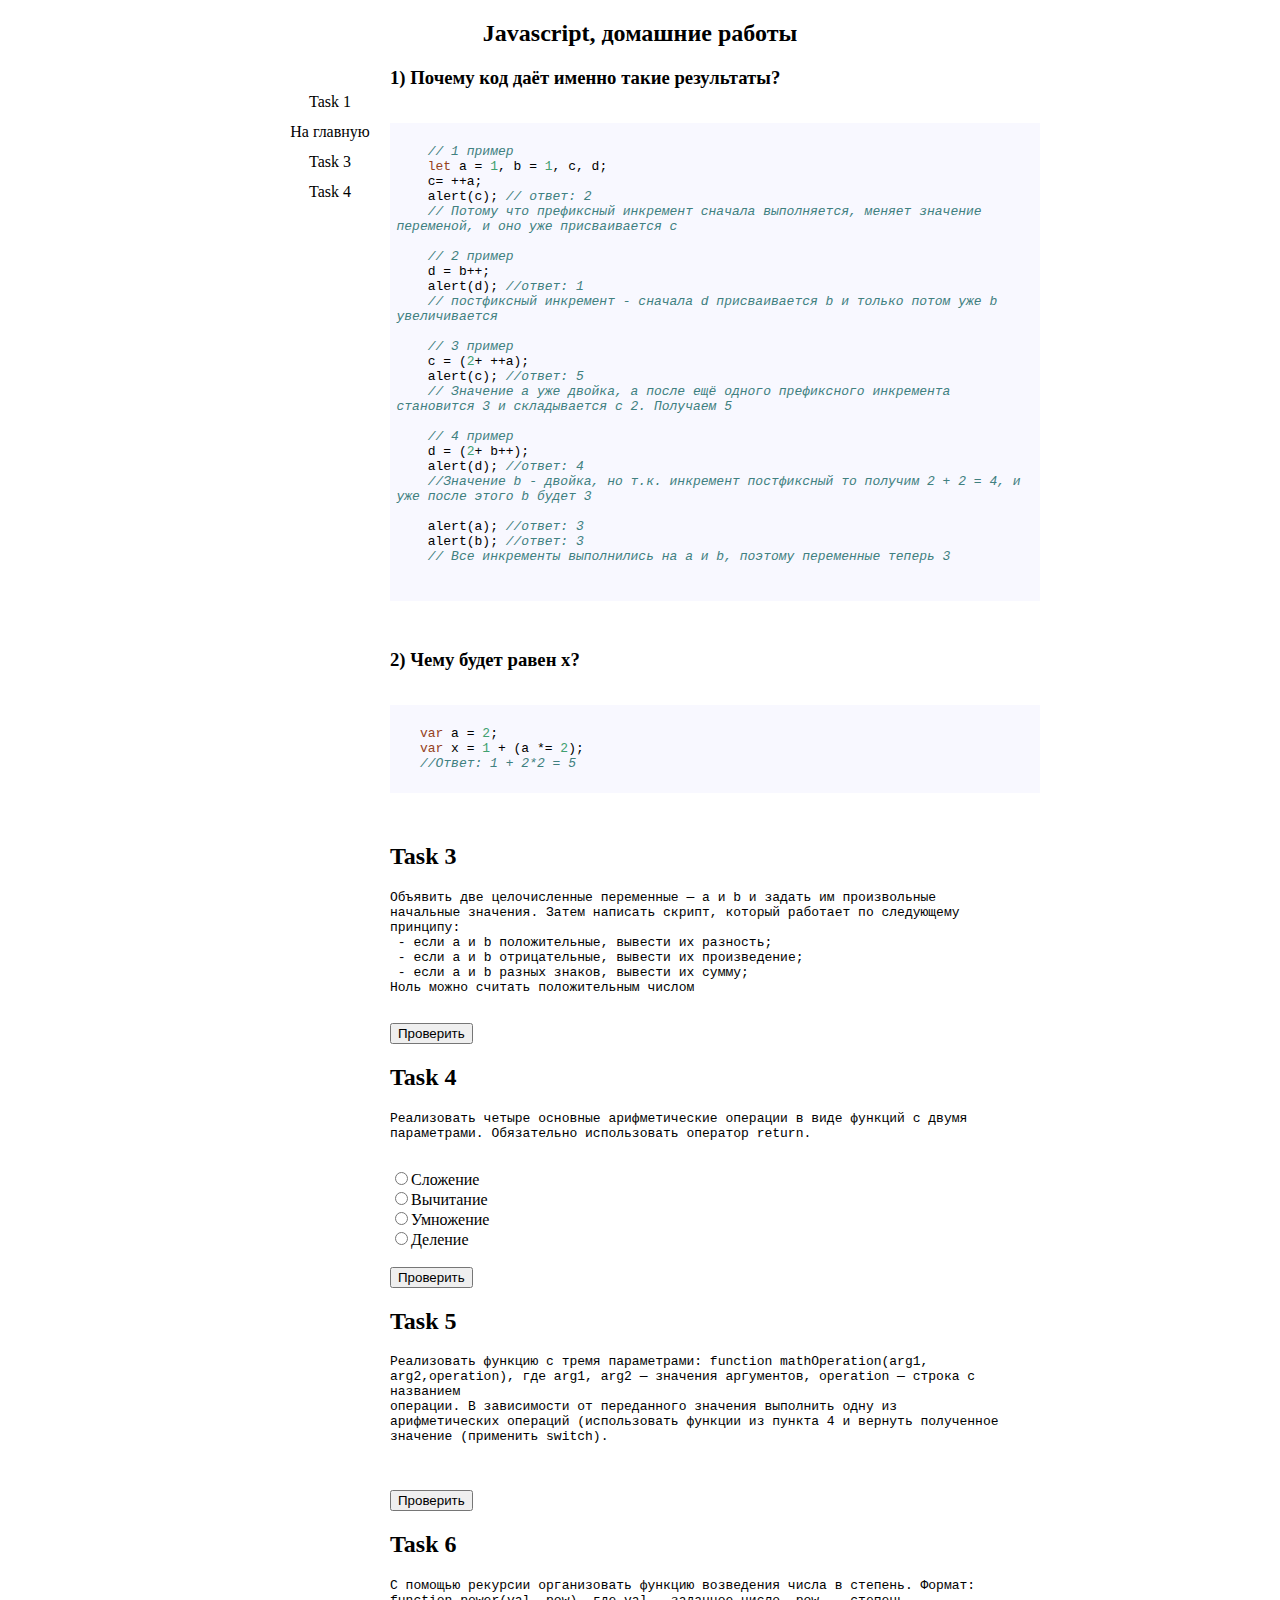
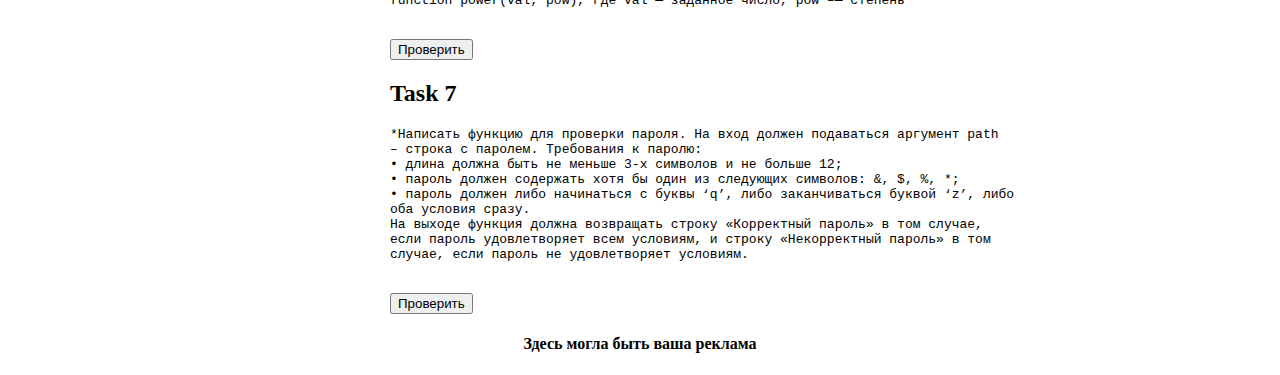
<file: task2.html>
<!DOCTYPE html>
<html lang="ru">

<head>
    <meta charset="UTF-8">
    <title>Task 2</title>
    <link href="resources/styles.css" rel="stylesheet">
    <link rel="stylesheet" href="resources/docco.css">
    <script src="resources/highlight.pack.js"></script>
    <script src="resources/lesson2.js"></script>
    <script>
        hljs.initHighlightingOnLoad();
    </script>

</head>

<body>
    <header>
        <h2>Javascript, домашние работы</h2>
    </header>
    <div class="main_container">
        <nav>
            <ul class="main_menu">
                <li><a href="#">Task 1</a></li>
                <li><a href="index.html">На главную</a></li>
                <li><a href="task3.html">Task 3</a></li>
                <li><a href="task4.html">Task 4</a></li>
            </ul>
        </nav>
        <main>
            <h3>1) Почему код даёт именно такие результаты?</h3>
            <pre>
    <code class="javascript">
    // 1 пример
    let a = 1, b = 1, c, d;
    c= ++a;
    alert(c); // ответ: 2
    // Потому что префиксный инкремент сначала выполняется, меняет значение переменой, и оно уже присваивается c  
    
    // 2 пример
    d = b++;
    alert(d); //ответ: 1
    // постфиксный инкремент - сначала d присваивается b и только потом уже b увеличивается
    
    // 3 пример
    c = (2+ ++a);
    alert(c); //ответ: 5 
    // Значение а уже двойка, а после ещё одного префиксного инкремента становится 3 и складывается с 2. Получаем 5
    
    // 4 пример
    d = (2+ b++);
    alert(d); //ответ: 4
    //Значение b - двойка, но т.к. инкремент постфиксный то получим 2 + 2 = 4, и уже после этого b будет 3
    
    alert(a); //ответ: 3
    alert(b); //ответ: 3
    // Все инкременты выполнились на а и b, поэтому переменные теперь 3
    
    </code>
    </pre>

            <h3>2) Чему будет равен x?</h3>
            <pre>
   <code class="javascript">
   var a = 2;
   var x = 1 + (a *= 2);
   //Ответ: 1 + 2*2 = 5
    </code>
    </pre>
           
            <h2>Task 3</h2>
            <pre>
Объявить две целочисленные переменные — a и b и задать им произвольные
начальные значения. Затем написать скрипт, который работает по следующему
принципу:
 - если a и b положительные, вывести их разность;
 - если а и b отрицательные, вывести их произведение;
 - если а и b разных знаков, вывести их сумму;
Ноль можно считать положительным числом
           </pre>
            <button onclick="ex3Func()">Проверить</button>
            
            <h2>Task 4</h2>
            <pre>
Реализовать четыре основные арифметические операции в виде функций с двумя
параметрами. Обязательно использовать оператор return.
           </pre>
            <input type="radio" id="summ_radio" name="operation"><label for="summ_radio">Сложение</label><br>
            <input type="radio" id="sub_radio" name="operation"><label for="sub_radio">Вычитание</label><br>
            <input type="radio" id="mul_radio" name="operation"><label for="mul_radio">Умножение</label><br>
            <input type="radio" id="div_radio" name="operation"><label for="div_radio">Деление</label><br>
            <br>
            <button onclick="ex4Func()">Проверить</button>

            <h2>Task 5</h2>
            <pre>
Реализовать функцию с тремя параметрами: function mathOperation(arg1, arg2,operation), где arg1, arg2 — значения аргументов, operation — строка с названием
операции. В зависимости от переданного значения выполнить одну из
арифметических операций (использовать функции из пункта 4 и вернуть полученное
значение (применить switch).
           </pre>
            <br>
            <button onclick="ex5Func()">Проверить</button>
            
            <h2>Task 6</h2>
            <pre>С помощью рекурсии организовать функцию возведения числа в степень. Формат:
function power(val, pow), где val — заданное число, pow –— степень</pre>
            <br>
            <button onclick="ex6Func()">Проверить</button>
            
            <h2>Task 7</h2>
            <pre>*Написать функцию для проверки пароля. На вход должен подаваться аргумент path
– строка с паролем. Требования к паролю:
• длина должна быть не меньше 3-х символов и не больше 12;
• пароль должен содержать хотя бы один из следующих символов: &, $, %, *;
• пароль должен либо начинаться с буквы ‘q’, либо заканчиваться буквой ‘z’, либо
оба условия сразу.
На выходе функция должна возвращать строку «Корректный пароль» в том случае,
если пароль удовлетворяет всем условиям, и строку «Некорректный пароль» в том
случае, если пароль не удовлетворяет условиям.</pre>
            <br>
            <button onclick="ex7Func()">Проверить</button>            
            
            
        </main>
    </div>
    <footer>
        <h4>Здесь могла быть ваша реклама</h4>
    </footer>
</body>

</html>
</file>
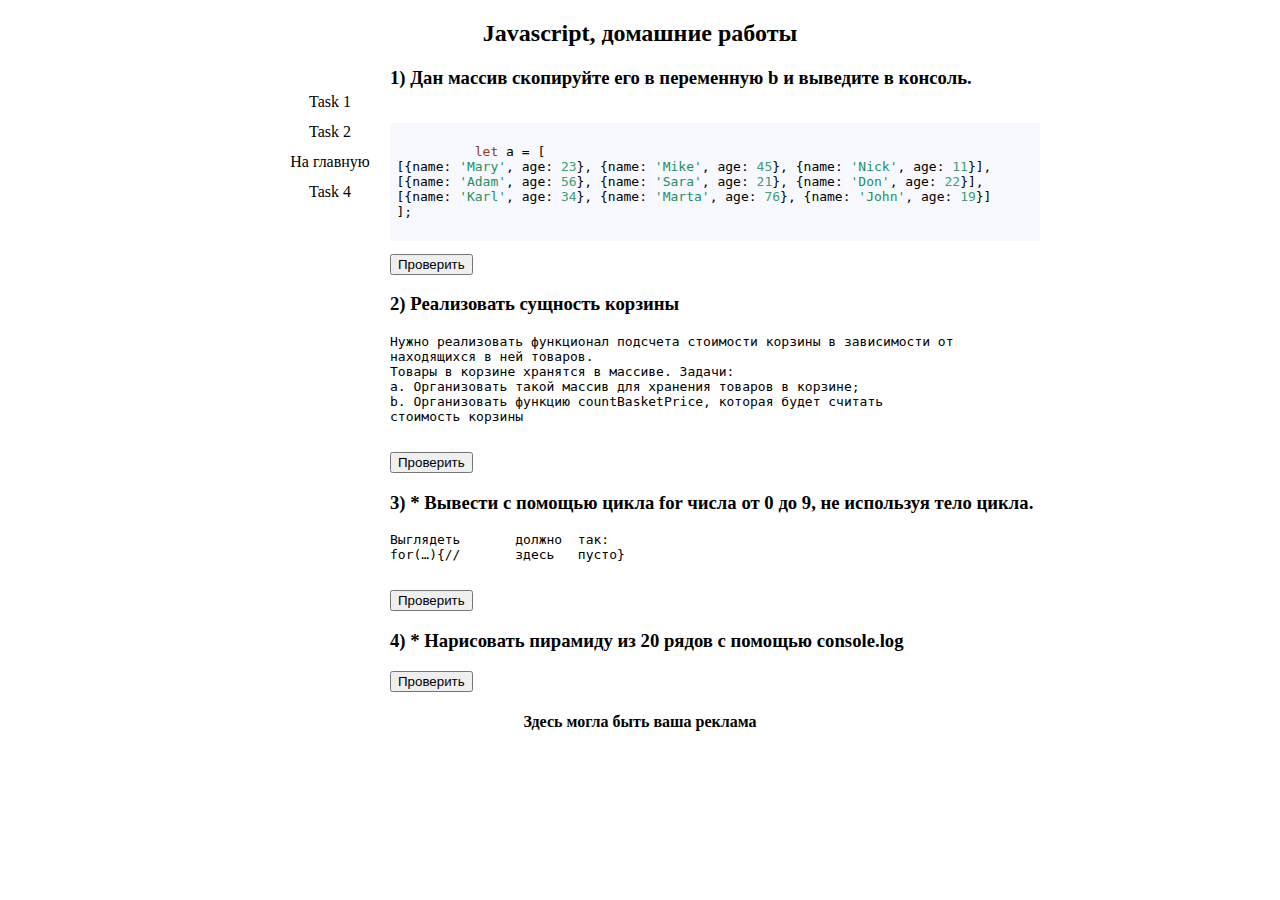
<file: task3.html>
<!DOCTYPE html>
<html lang="ru">

<head>
    <meta charset="UTF-8">
    <title>Task 3</title>
    <link href="resources/styles.css" rel="stylesheet">
    <link rel="stylesheet" href="resources/docco.css">
    <script src="resources/highlight.pack.js"></script>
    <script src="resources/lesson3.js"></script>
    <script>
        hljs.initHighlightingOnLoad();
    </script>

</head>

<body>
    <header>
        <h2>Javascript, домашние работы</h2>
    </header>
    <div class="main_container">
        <nav>
            <ul class="main_menu">
                <li><a href="#">Task 1</a></li>
                <li><a href="task2.html">Task 2</a></li>
                <li><a href="index.html">На главную</a></li>
                <li><a href="task4.html">Task 4</a></li>
            </ul>
        </nav>
        <main>
            <h3>1) Дан массив cкопируйте	его	в	переменную	b	и	выведите	в	консоль.</h3>
                        <pre>
    <code class="javascript">
          let a = [
[{name: 'Mary', age: 23}, {name: 'Mike', age: 45}, {name: 'Nick', age: 11}],
[{name: 'Adam', age: 56}, {name: 'Sara', age: 21}, {name: 'Don', age: 22}],
[{name: 'Karl', age: 34}, {name: 'Marta', age: 76}, {name: 'John', age: 19}]
];
           </code></pre>    
            <button onclick="task3Ex1Func()">Проверить</button>
            <h3>2) Реализовать сущность корзины </h3>
            <pre>
Нужно реализовать функционал подсчета стоимости корзины в зависимости от находящихся в ней товаров.
Товары в корзине хранятся в массиве. Задачи:
a. Организовать такой массив для хранения товаров в корзине;
b. Организовать функцию countBasketPrice, которая будет считать
стоимость корзины
            </pre>
            <button onclick="task3Ex2Func()">Проверить</button>
            <h3>3) *	Вывести	с	помощью	цикла	for числа	от	0	до	9,	не	используя	тело	цикла.</h3>
            <pre>Выглядеть	должно	так:
for(…){//	здесь	пусто}	
            </pre>
            <button onclick="task3Ex3Func()">Проверить</button>
            <h3>4) *	Нарисовать	пирамиду	из	20	рядов	с	помощью	console.log</h3>
            <button onclick="task3Ex4Func()">Проверить</button>                      
        </main>
    </div>
    <footer>
        <h4>Здесь могла быть ваша реклама</h4>
    </footer>
</body>

</html>
</file>
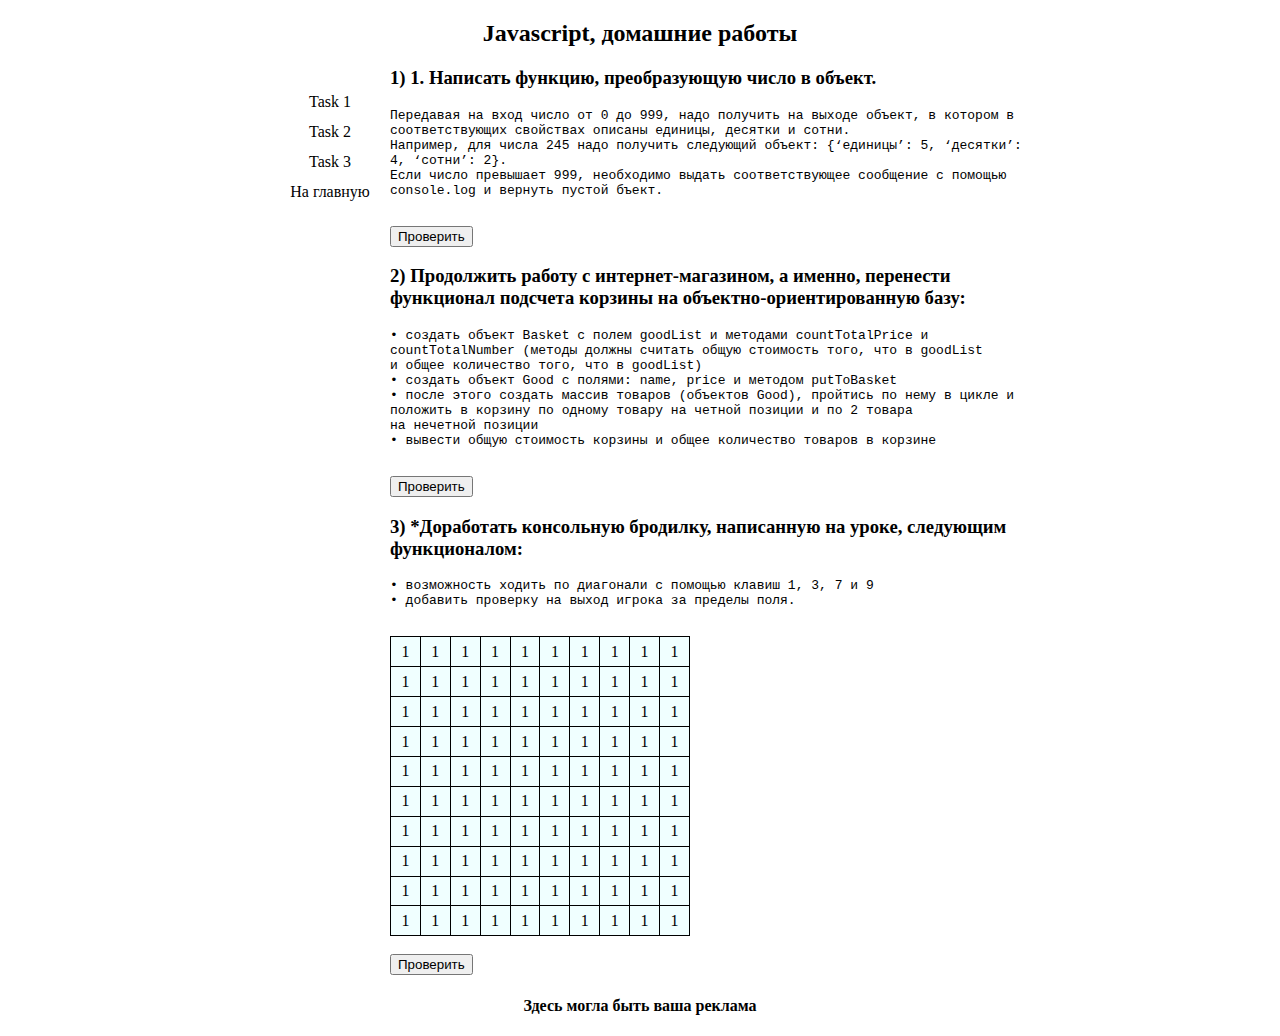
<file: task4.html>
<!DOCTYPE html>
<html lang="ru">

<head>
    <meta charset="UTF-8">
    <title>Task 4</title>
    <link href="resources/styles.css" rel="stylesheet">
    <link rel="stylesheet" href="resources/docco.css">
    <script src="resources/highlight.pack.js"></script>
    <script src="resources/lesson4.js"></script>
    <script src="resources/config.js"></script>
    <script src="resources/player.js"></script>
    <script src="resources/renderer.js"></script>
    <script>
        hljs.initHighlightingOnLoad();
    </script>

</head>

<body>
    <header>
        <h2>Javascript, домашние работы</h2>
    </header>
    <div class="main_container">
        <nav>
            <ul class="main_menu">
                <li><a href="#">Task 1</a></li>
                <li><a href="task2.html">Task 2</a></li>
                <li><a href="task3.html">Task 3</a></li>
                <li><a href="index.html">На главную</a></li>
                
            </ul>
        </nav>
        <main>
            <h3>1) 1. Написать функцию, преобразующую число в объект.</h3>
            <pre>
Передавая на вход число от 0 до 999, надо получить на выходе объект, в котором в соответствующих свойствах описаны единицы, десятки и сотни. 
Например, для числа 245 надо получить следующий объект: {‘единицы’: 5, ‘десятки’: 4, ‘сотни’: 2}. 
Если число превышает 999, необходимо выдать соответствующее сообщение с помощью console.log и вернуть пустой бъект.
            </pre>    
            <button onclick="task4Ex1Func()">Проверить</button>
            <h3>2) Продолжить работу с интернет-магазином, а именно, перенести функционал подсчета корзины на объектно-ориентированную базу:</h3>
            <pre>
• создать объект Basket с полем goodList и методами countTotalPrice и countTotalNumber (методы должны считать общую стоимость того, что в goodList 
и общее количество того, что в goodList)
• создать объект Good c полями: name, price и методом putToBasket
• после этого создать массив товаров (объектов Good), пройтись по нему в цикле и положить в корзину по одному товару на четной позиции и по 2 товара 
на нечетной позиции
• вывести общую стоимость корзины и общее количество товаров в корзине
            </pre>
            <button onclick="task4Ex2Func()">Проверить</button>
            <h3>3) *Доработать консольную бродилку, написанную на уроке, следующим 
                функционалом:</h3>
            <pre>
• возможность ходить по диагонали с помощью клавиш 1, 3, 7 и 9
• добавить проверку на выход игрока за пределы поля.
           </pre>
        <div class="game">
<table class="gTable" id="gTableID">
    <tr><td>1</td><td>1</td><td>1</td><td>1</td><td>1</td><td>1</td><td>1</td><td>1</td><td>1</td><td>1</td></tr>  
    <tr><td>1</td><td>1</td><td>1</td><td>1</td><td>1</td><td>1</td><td>1</td><td>1</td><td>1</td><td>1</td></tr> 
    <tr><td>1</td><td>1</td><td>1</td><td>1</td><td>1</td><td>1</td><td>1</td><td>1</td><td>1</td><td>1</td></tr> 
    <tr><td>1</td><td>1</td><td>1</td><td>1</td><td>1</td><td>1</td><td>1</td><td>1</td><td>1</td><td>1</td></tr>  
    <tr><td>1</td><td>1</td><td>1</td><td>1</td><td>1</td><td>1</td><td>1</td><td>1</td><td>1</td><td>1</td></tr> 
    <tr><td>1</td><td>1</td><td>1</td><td>1</td><td>1</td><td>1</td><td>1</td><td>1</td><td>1</td><td>1</td></tr>
    <tr><td>1</td><td>1</td><td>1</td><td>1</td><td>1</td><td>1</td><td>1</td><td>1</td><td>1</td><td>1</td></tr>  
    <tr><td>1</td><td>1</td><td>1</td><td>1</td><td>1</td><td>1</td><td>1</td><td>1</td><td>1</td><td>1</td></tr> 
    <tr><td>1</td><td>1</td><td>1</td><td>1</td><td>1</td><td>1</td><td>1</td><td>1</td><td>1</td><td>1</td></tr>
    <tr><td>1</td><td>1</td><td>1</td><td>1</td><td>1</td><td>1</td><td>1</td><td>1</td><td>1</td><td>1</td></tr>    
</table>
    </div>
           <br>
            <button id="gButton" onclick="task4Ex3Func()">Проверить</button>                   
        </main>
    </div>
    <footer>
        <h4>Здесь могла быть ваша реклама</h4>
    </footer>
</body>

</html>
</file>
<file: resources/styles.css>
header,
footer {
    min-width: 400px;
    max-width: 800px;
    margin: 0px auto;
    text-align: center;
}

.main_container {
    min-width: 400px;
    max-width: 800px;
    margin: 0px auto;
}

.main_menu {
    list-style-type: none;
    display: inline-block;
}

.main_menu li {
    width: 100px;
    height: 30px;
    text-align: center;
}

.main_menu a {
    text-decoration: none;
    width: inherit;
    height: inherit;
    display: block;
    color: black;
    border: 0px solid black;
    border-radius: 20px;
    padding-top: 10px;
}

.main_menu a:hover {
    background-color: azure;
    color: cornflowerblue;
}

nav {
    float: left;
    width: 150px;
}


main {
    min-width: 250px;
    max-width: 650px;
    margin-left: 150px;
    min-height: 200px;
}

pre {
 white-space: pre-wrap;       /* css-3 */
 white-space: -moz-pre-wrap;  /* Mozilla, since 1999 */
 white-space: -pre-wrap;      /* Opera 4-6 */
 white-space: -o-pre-wrap;    /* Opera 7 */
 word-wrap: break-word;       /* Internet Explorer 5.5+ */
}

.game {
    width: 300px;
    height: 300px;
    background-color: azure;
}

.gTable{
    border: 1px solid black;
    border-collapse: collapse;
    width: inherit;
    height: inherit;
}

.gTable td{
    text-align: center;
    border: 1px solid black;
}
</file>
<file: resources/docco.css>
/*
Docco style used in http://jashkenas.github.com/docco/ converted by Simon Madine (@thingsinjars)
*/

.hljs {
  display: block;
  overflow-x: auto;
  padding: 0.5em;
  color: #000;
  background: #f8f8ff;
}

.hljs-comment,
.hljs-quote {
  color: #408080;
  font-style: italic;
}

.hljs-keyword,
.hljs-selector-tag,
.hljs-literal,
.hljs-subst {
  color: #954121;
}

.hljs-number {
  color: #40a070;
}

.hljs-string,
.hljs-doctag {
  color: #219161;
}

.hljs-selector-id,
.hljs-selector-class,
.hljs-section,
.hljs-type {
  color: #19469d;
}

.hljs-params {
  color: #00f;
}

.hljs-title {
  color: #458;
  font-weight: bold;
}

.hljs-tag,
.hljs-name,
.hljs-attribute {
  color: #000080;
  font-weight: normal;
}

.hljs-variable,
.hljs-template-variable {
  color: #008080;
}

.hljs-regexp,
.hljs-link {
  color: #b68;
}

.hljs-symbol,
.hljs-bullet {
  color: #990073;
}

.hljs-built_in,
.hljs-builtin-name {
  color: #0086b3;
}

.hljs-meta {
  color: #999;
  font-weight: bold;
}

.hljs-deletion {
  background: #fdd;
}

.hljs-addition {
  background: #dfd;
}

.hljs-emphasis {
  font-style: italic;
}

.hljs-strong {
  font-weight: bold;
}
</file>
